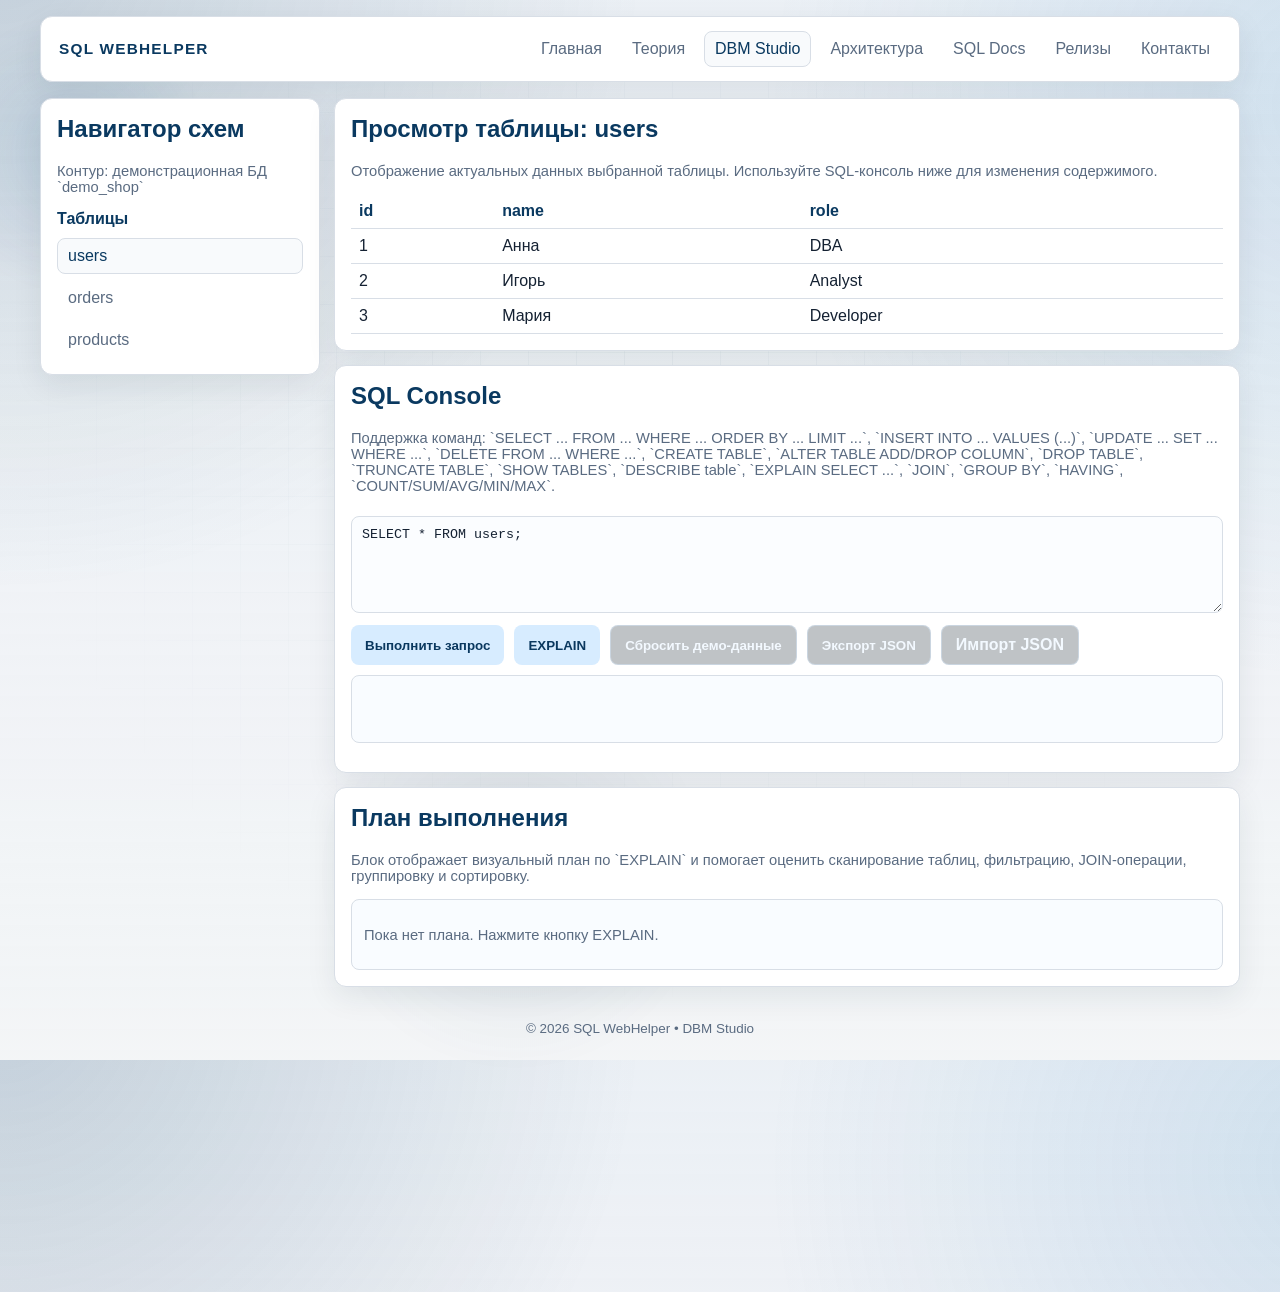
<file: admin.html>
<!DOCTYPE html>
<html lang="ru">
  <head>
    <meta charset="UTF-8" />
    <meta name="viewport" content="width=device-width, initial-scale=1.0" />
    <title>SQL WebHelper — DBM Studio</title>
    <link rel="stylesheet" href="styles.css" />
    <script src="site.js" defer></script>
  </head>
  <body>
    <header class="topbar">
      <div class="brand">SQL WebHelper</div>
      <nav>
        <a href="index.html">Главная</a>
        <a href="theory.html">Теория</a>
        <a href="admin.html" class="active">DBM Studio</a>
        <a href="about.html">Архитектура</a>
        <a href="docs.html">SQL Docs</a>
        <a href="release-notes.html">Релизы</a>
        <a href="contacts.html">Контакты</a>
      </nav>
    </header>

    <main class="admin-layout">
      <aside class="sidebar">
        <h2>Навигатор схем</h2>
        <p class="hint">Контур: демонстрационная БД `demo_shop`</p>
        <div class="schema-card">
          <p class="schema-title">Таблицы</p>
          <ul id="table-list"></ul>
        </div>
      </aside>

      <section class="workspace">
        <div class="panel">
          <h2>Просмотр таблицы: <span id="table-name">users</span></h2>
          <p class="hint">
            Отображение актуальных данных выбранной таблицы. Используйте SQL-консоль ниже для
            изменения содержимого.
          </p>
          <div id="table-output" class="table-wrap"></div>
        </div>

        <div class="panel">
          <h2>SQL Console</h2>
          <p class="hint">
            Поддержка команд: `SELECT ... FROM ... WHERE ... ORDER BY ... LIMIT ...`,
            `INSERT INTO ... VALUES (...)`, `UPDATE ... SET ... WHERE ...`, `DELETE FROM ... WHERE ...`,
            `CREATE TABLE`, `ALTER TABLE ADD/DROP COLUMN`, `DROP TABLE`, `TRUNCATE TABLE`,
            `SHOW TABLES`, `DESCRIBE table`, `EXPLAIN SELECT ...`,
            `JOIN`, `GROUP BY`, `HAVING`, `COUNT/SUM/AVG/MIN/MAX`.
          </p>
          <textarea id="sql-input" rows="5">SELECT * FROM users;</textarea>
          <div class="row">
            <button id="run-sql" class="btn btn-primary">Выполнить запрос</button>
            <button id="run-explain" class="btn btn-primary">EXPLAIN</button>
            <button id="reset-db" class="btn btn-secondary">Сбросить демо-данные</button>
            <button id="export-db" class="btn btn-secondary">Экспорт JSON</button>
            <label class="btn btn-secondary file-btn">
              Импорт JSON
              <input id="import-db" type="file" accept=".json,application/json" />
            </label>
          </div>
          <pre id="sql-log" class="log"></pre>
        </div>

        <div class="panel">
          <h2>План выполнения</h2>
          <p class="hint">
            Блок отображает визуальный план по `EXPLAIN` и помогает оценить сканирование таблиц,
            фильтрацию, JOIN-операции, группировку и сортировку.
          </p>
          <div id="explain-output" class="explain-box">
            <p class="hint">Пока нет плана. Нажмите кнопку EXPLAIN.</p>
          </div>
        </div>
      </section>
    </main>

    <footer>© 2026 SQL WebHelper • DBM Studio</footer>
    <script src="app.js"></script>
  </body>
</html>
</file>
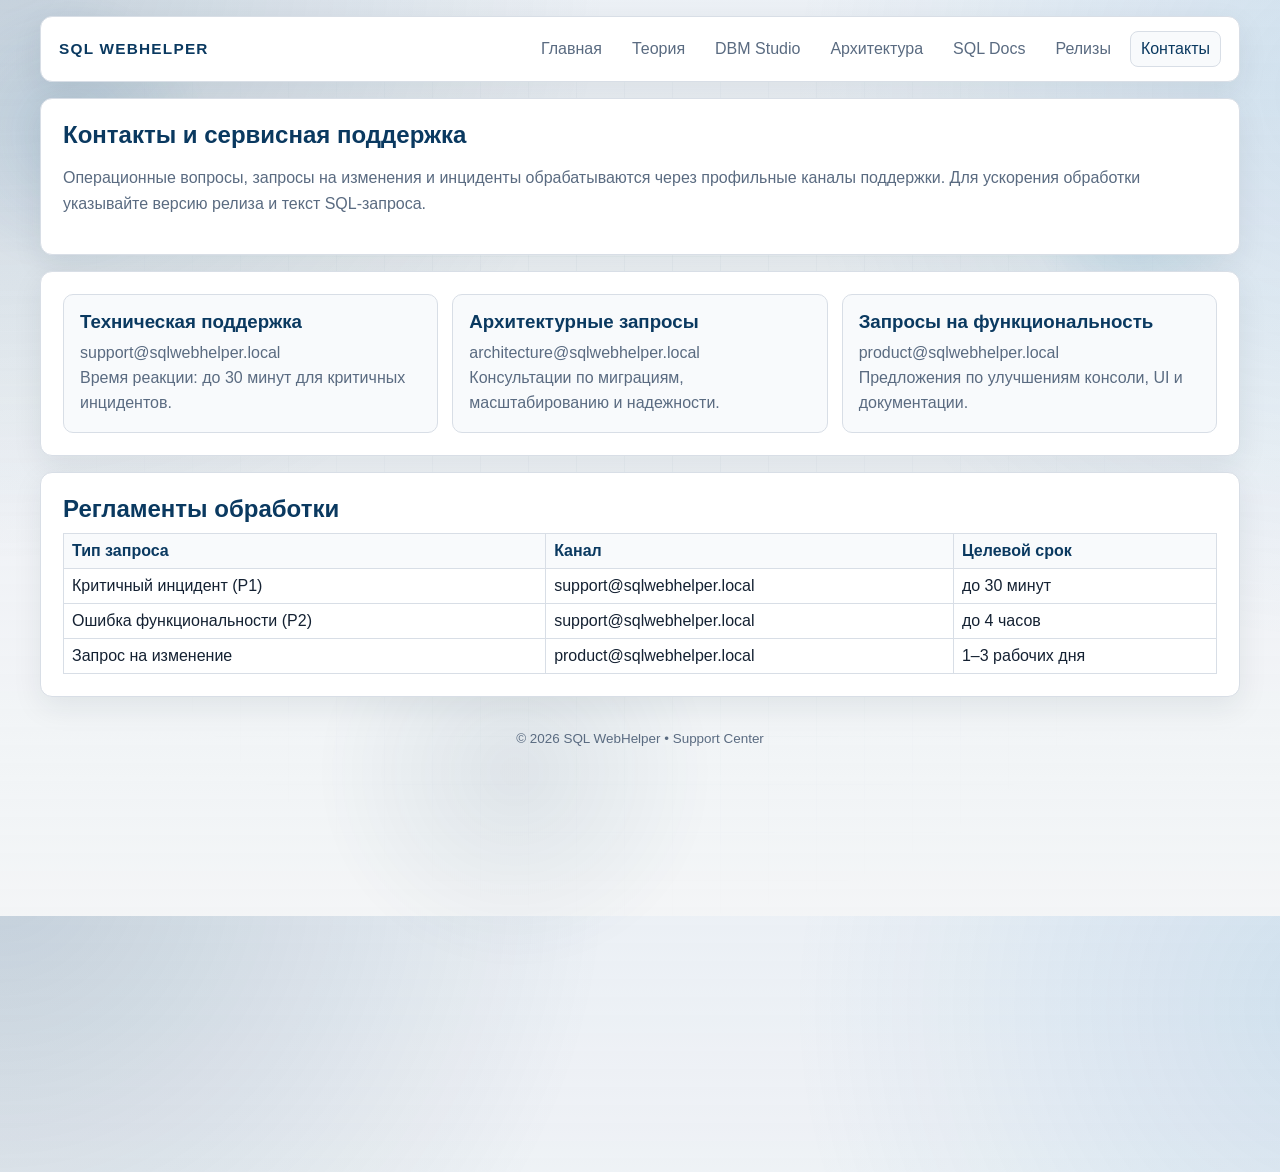
<file: contacts.html>
<!DOCTYPE html>
<html lang="ru">
  <head>
    <meta charset="UTF-8" />
    <meta name="viewport" content="width=device-width, initial-scale=1.0" />
    <title>SQL WebHelper — Контакты и поддержка</title>
    <link rel="stylesheet" href="styles.css" />
    <script src="site.js" defer></script>
  </head>
  <body>
    <header class="topbar">
      <div class="brand">SQL WebHelper</div>
      <nav>
        <a href="index.html">Главная</a>
        <a href="theory.html">Теория</a>
        <a href="admin.html">DBM Studio</a>
        <a href="about.html">Архитектура</a>
        <a href="docs.html">SQL Docs</a>
        <a href="release-notes.html">Релизы</a>
        <a href="contacts.html" class="active">Контакты</a>
      </nav>
    </header>

    <main class="content-page">
      <section class="section content">
        <h1>Контакты и сервисная поддержка</h1>
        <p>
          Операционные вопросы, запросы на изменения и инциденты обрабатываются через профильные
          каналы поддержки. Для ускорения обработки указывайте версию релиза и текст SQL-запроса.
        </p>
      </section>

      <section class="section">
        <div class="contact-grid">
          <article class="contact-card">
            <h3>Техническая поддержка</h3>
            <p>
              support@sqlwebhelper.local<br />
              Время реакции: до 30 минут для критичных инцидентов.
            </p>
          </article>
          <article class="contact-card">
            <h3>Архитектурные запросы</h3>
            <p>
              architecture@sqlwebhelper.local<br />
              Консультации по миграциям, масштабированию и надежности.
            </p>
          </article>
          <article class="contact-card">
            <h3>Запросы на функциональность</h3>
            <p>
              product@sqlwebhelper.local<br />
              Предложения по улучшениям консоли, UI и документации.
            </p>
          </article>
        </div>
      </section>

      <section class="section">
        <h2>Регламенты обработки</h2>
        <table class="doc-table">
          <thead>
            <tr>
              <th>Тип запроса</th>
              <th>Канал</th>
              <th>Целевой срок</th>
            </tr>
          </thead>
          <tbody>
            <tr>
              <td>Критичный инцидент (P1)</td>
              <td>support@sqlwebhelper.local</td>
              <td>до 30 минут</td>
            </tr>
            <tr>
              <td>Ошибка функциональности (P2)</td>
              <td>support@sqlwebhelper.local</td>
              <td>до 4 часов</td>
            </tr>
            <tr>
              <td>Запрос на изменение</td>
              <td>product@sqlwebhelper.local</td>
              <td>1–3 рабочих дня</td>
            </tr>
          </tbody>
        </table>
      </section>
    </main>

    <footer>© 2026 SQL WebHelper • Support Center</footer>
  </body>
</html>
</file>
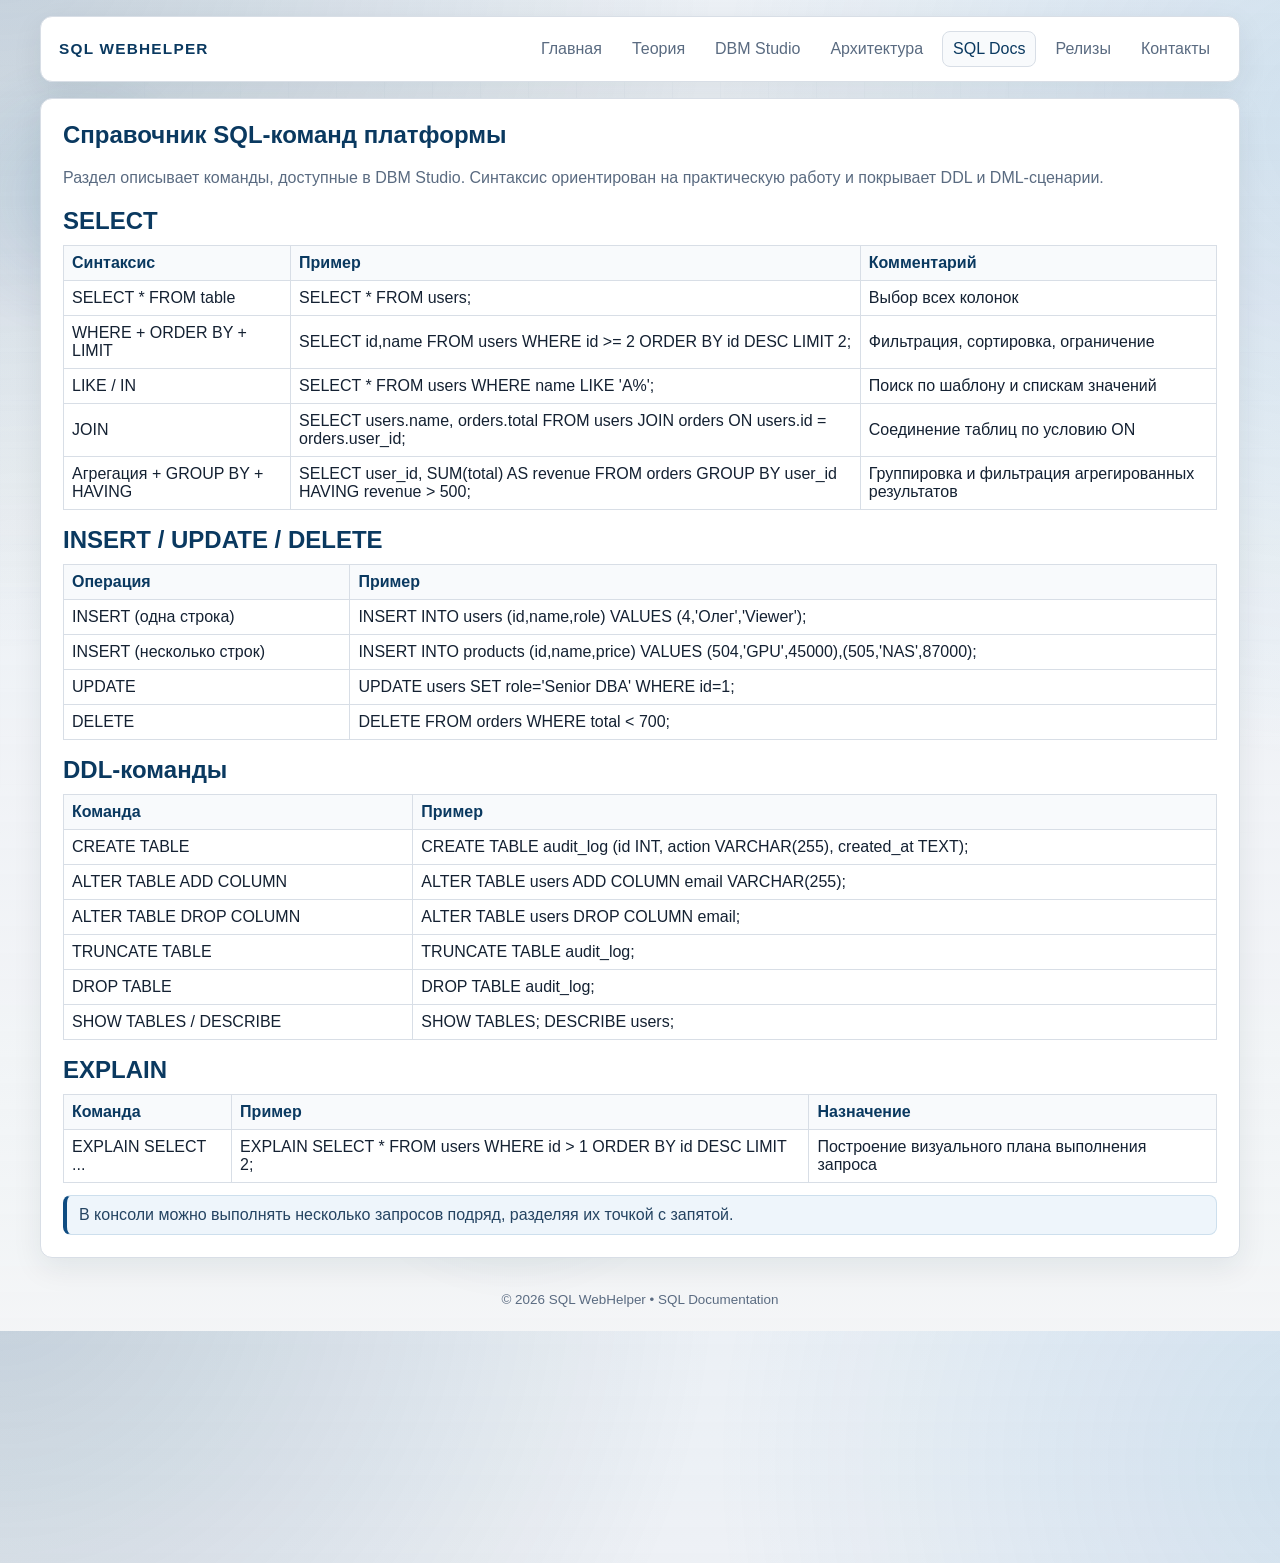
<file: docs.html>
<!DOCTYPE html>
<html lang="ru">
  <head>
    <meta charset="UTF-8" />
    <meta name="viewport" content="width=device-width, initial-scale=1.0" />
    <title>SQL WebHelper — SQL Docs</title>
    <link rel="stylesheet" href="styles.css" />
    <script src="site.js" defer></script>
  </head>
  <body>
    <header class="topbar">
      <div class="brand">SQL WebHelper</div>
      <nav>
        <a href="index.html">Главная</a>
        <a href="theory.html">Теория</a>
        <a href="admin.html">DBM Studio</a>
        <a href="about.html">Архитектура</a>
        <a href="docs.html" class="active">SQL Docs</a>
        <a href="release-notes.html">Релизы</a>
        <a href="contacts.html">Контакты</a>
      </nav>
    </header>

    <main class="content-page">
      <section class="section content">
        <h1>Справочник SQL-команд платформы</h1>
        <p>
          Раздел описывает команды, доступные в DBM Studio. Синтаксис ориентирован на практическую
          работу и покрывает DDL и DML-сценарии.
        </p>

        <h2>SELECT</h2>
        <table class="doc-table">
          <thead>
            <tr>
              <th>Синтаксис</th>
              <th>Пример</th>
              <th>Комментарий</th>
            </tr>
          </thead>
          <tbody>
            <tr>
              <td>SELECT * FROM table</td>
              <td>SELECT * FROM users;</td>
              <td>Выбор всех колонок</td>
            </tr>
            <tr>
              <td>WHERE + ORDER BY + LIMIT</td>
              <td>SELECT id,name FROM users WHERE id &gt;= 2 ORDER BY id DESC LIMIT 2;</td>
              <td>Фильтрация, сортировка, ограничение</td>
            </tr>
            <tr>
              <td>LIKE / IN</td>
              <td>SELECT * FROM users WHERE name LIKE 'А%';</td>
              <td>Поиск по шаблону и спискам значений</td>
            </tr>
            <tr>
              <td>JOIN</td>
              <td>
                SELECT users.name, orders.total FROM users JOIN orders ON users.id = orders.user_id;
              </td>
              <td>Соединение таблиц по условию ON</td>
            </tr>
            <tr>
              <td>Агрегация + GROUP BY + HAVING</td>
              <td>
                SELECT user_id, SUM(total) AS revenue FROM orders GROUP BY user_id HAVING revenue &gt; 500;
              </td>
              <td>Группировка и фильтрация агрегированных результатов</td>
            </tr>
          </tbody>
        </table>

        <h2>INSERT / UPDATE / DELETE</h2>
        <table class="doc-table">
          <thead>
            <tr>
              <th>Операция</th>
              <th>Пример</th>
            </tr>
          </thead>
          <tbody>
            <tr>
              <td>INSERT (одна строка)</td>
              <td>INSERT INTO users (id,name,role) VALUES (4,'Олег','Viewer');</td>
            </tr>
            <tr>
              <td>INSERT (несколько строк)</td>
              <td>INSERT INTO products (id,name,price) VALUES (504,'GPU',45000),(505,'NAS',87000);</td>
            </tr>
            <tr>
              <td>UPDATE</td>
              <td>UPDATE users SET role='Senior DBA' WHERE id=1;</td>
            </tr>
            <tr>
              <td>DELETE</td>
              <td>DELETE FROM orders WHERE total &lt; 700;</td>
            </tr>
          </tbody>
        </table>

        <h2>DDL-команды</h2>
        <table class="doc-table">
          <thead>
            <tr>
              <th>Команда</th>
              <th>Пример</th>
            </tr>
          </thead>
          <tbody>
            <tr>
              <td>CREATE TABLE</td>
              <td>CREATE TABLE audit_log (id INT, action VARCHAR(255), created_at TEXT);</td>
            </tr>
            <tr>
              <td>ALTER TABLE ADD COLUMN</td>
              <td>ALTER TABLE users ADD COLUMN email VARCHAR(255);</td>
            </tr>
            <tr>
              <td>ALTER TABLE DROP COLUMN</td>
              <td>ALTER TABLE users DROP COLUMN email;</td>
            </tr>
            <tr>
              <td>TRUNCATE TABLE</td>
              <td>TRUNCATE TABLE audit_log;</td>
            </tr>
            <tr>
              <td>DROP TABLE</td>
              <td>DROP TABLE audit_log;</td>
            </tr>
            <tr>
              <td>SHOW TABLES / DESCRIBE</td>
              <td>SHOW TABLES; DESCRIBE users;</td>
            </tr>
          </tbody>
        </table>

        <h2>EXPLAIN</h2>
        <table class="doc-table">
          <thead>
            <tr>
              <th>Команда</th>
              <th>Пример</th>
              <th>Назначение</th>
            </tr>
          </thead>
          <tbody>
            <tr>
              <td>EXPLAIN SELECT ...</td>
              <td>EXPLAIN SELECT * FROM users WHERE id &gt; 1 ORDER BY id DESC LIMIT 2;</td>
              <td>Построение визуального плана выполнения запроса</td>
            </tr>
          </tbody>
        </table>

        <div class="note">
          В консоли можно выполнять несколько запросов подряд, разделяя их точкой с запятой.
        </div>
      </section>
    </main>

    <footer>© 2026 SQL WebHelper • SQL Documentation</footer>
  </body>
</html>
</file>
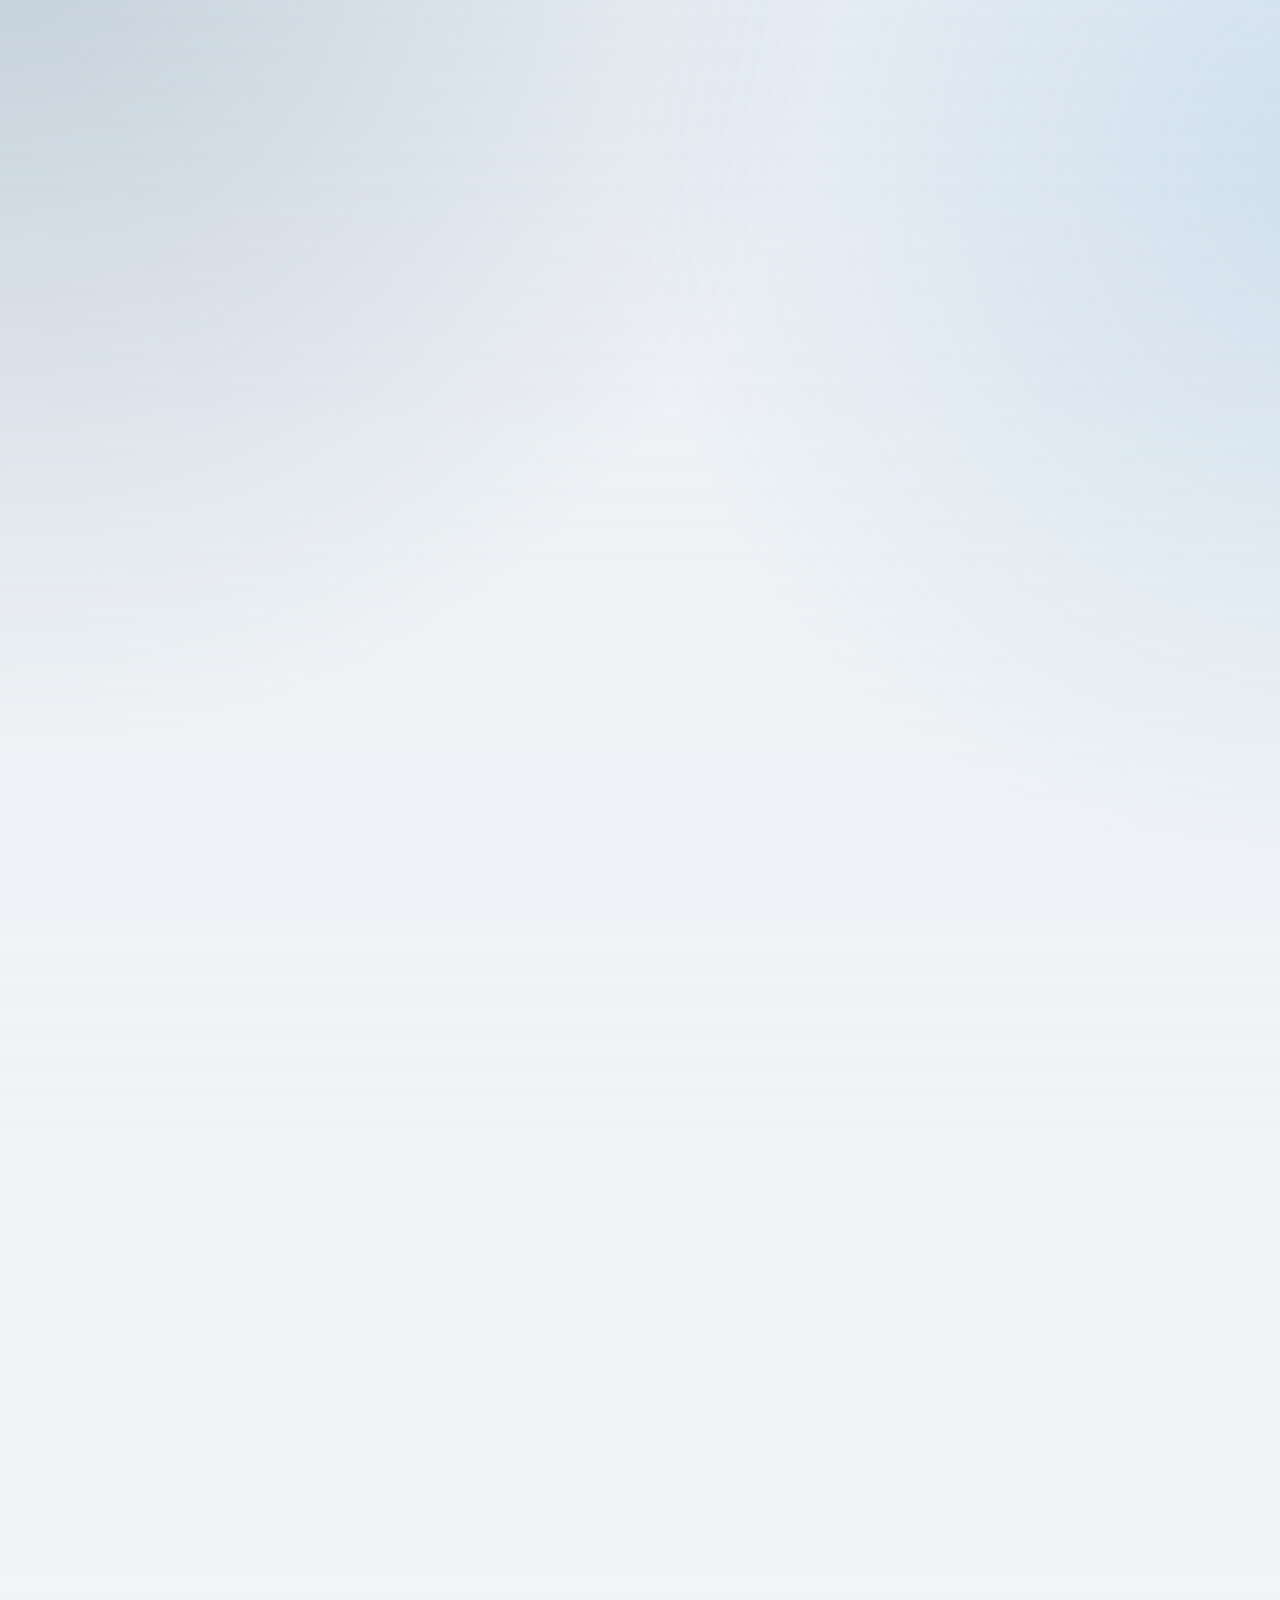
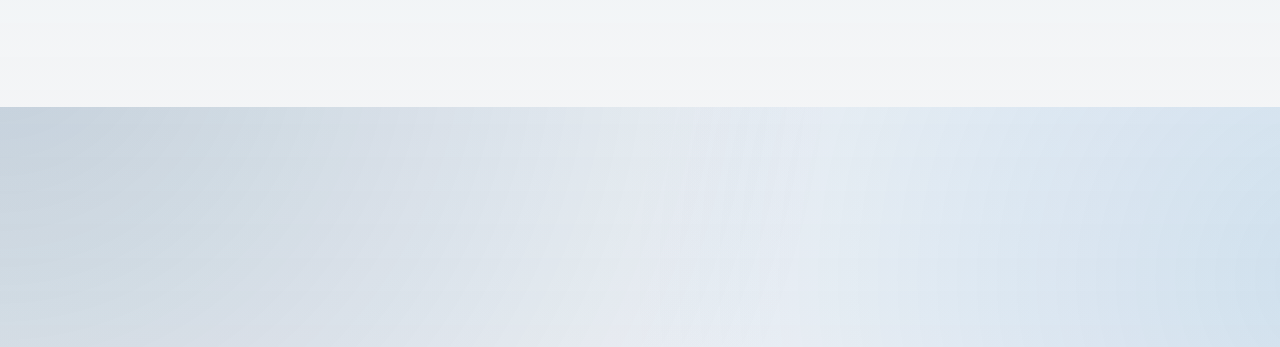
<file: playbooks.html>
<!DOCTYPE html>
<html lang="ru">
  <head>
    <meta charset="UTF-8" />
    <meta name="viewport" content="width=device-width, initial-scale=1.0" />
    <title>SQL WebHelper — DBA Playbooks</title>
    <link rel="stylesheet" href="styles.css" />
  </head>
  <body>
    <canvas id="fx-canvas" aria-hidden="true"></canvas>
    <div class="bg-orb orb-a"></div>
    <div class="bg-orb orb-b"></div>

    <header class="topbar glass reveal">
      <div class="brand">SQL WebHelper</div>
      <nav>
        <a href="index.html">Главная</a>
        <a href="theory.html">Теория</a>
        <a href="admin.html">DBM Studio</a>
        <a href="playbooks.html" class="active">Playbooks</a>
        <a href="about.html">Архитектура</a>
      </nav>
    </header>

    <main class="content-page">
      <section class="glass content reveal">
        <h1>Практические DBA Playbooks</h1>
        <p class="lead">Готовые регламенты для реальных эксплуатационных сценариев.</p>

        <div class="playbook-grid">
          <article class="playbook-card">
            <h3>Slow Query Spike</h3>
            <ol>
              <li>Проверить p95/p99 latency и рост очередей.</li>
              <li>Снять top SQL из slow log / performance schema.</li>
              <li>Сравнить execution plans до/после деградации.</li>
              <li>Проверить stale statistics и индексное покрытие.</li>
              <li>Выполнить безопасный rollout оптимизации.</li>
            </ol>
          </article>

          <article class="playbook-card">
            <h3>Deadlock Incident</h3>
            <ol>
              <li>Собрать deadlock traces и affected transactions.</li>
              <li>Выявить конфликтующие таблицы/порядок блокировок.</li>
              <li>Уменьшить размер транзакций и ввести retry-jitter.</li>
              <li>Проверить уровень изоляции и бизнес-инварианты.</li>
              <li>Подготовить postmortem с preventive actions.</li>
            </ol>
          </article>

          <article class="playbook-card">
            <h3>Replica Lag Growth</h3>
            <ol>
              <li>Оценить природу нагрузки (burst vs sustained).</li>
              <li>Проверить IO/CPU saturation на репликах.</li>
              <li>Приоритизировать critical writes и batch windows.</li>
              <li>Запустить controlled re-sync при необходимости.</li>
              <li>Пересчитать capacity и scaling policy.</li>
            </ol>
          </article>
        </div>
      </section>
    </main>

    <footer>© 2026 SQL WebHelper • Operational Playbooks</footer>
    <script src="ui.js"></script>
  </body>
</html>
</file>
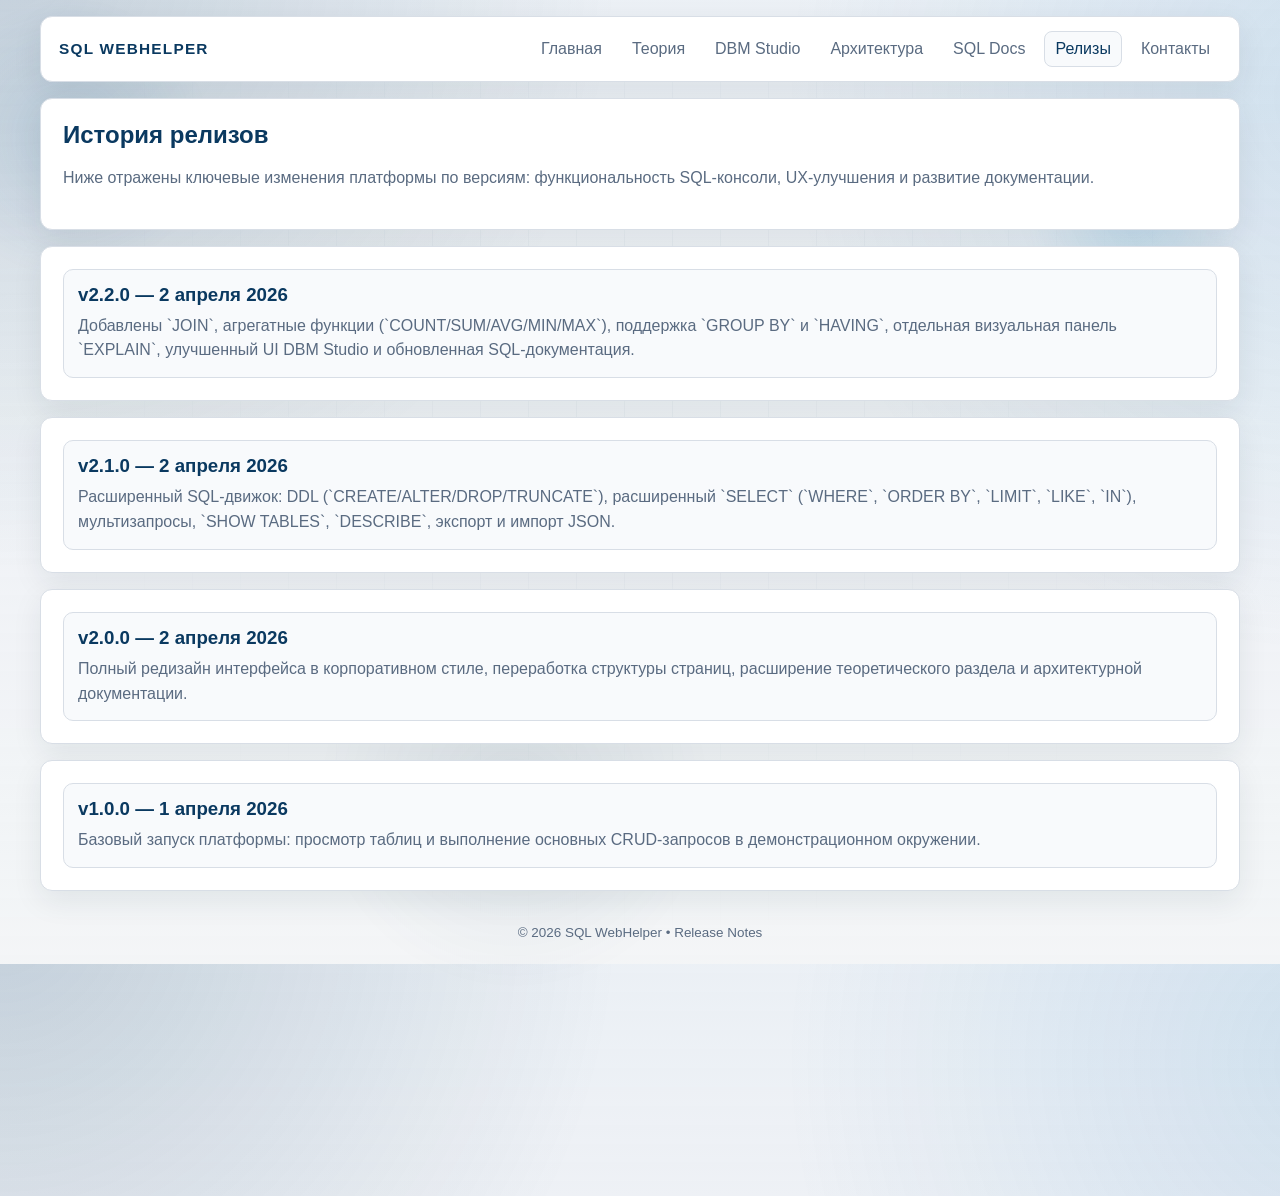
<file: release-notes.html>
<!DOCTYPE html>
<html lang="ru">
  <head>
    <meta charset="UTF-8" />
    <meta name="viewport" content="width=device-width, initial-scale=1.0" />
    <title>SQL WebHelper — Релизы</title>
    <link rel="stylesheet" href="styles.css" />
    <script src="site.js" defer></script>
  </head>
  <body>
    <header class="topbar">
      <div class="brand">SQL WebHelper</div>
      <nav>
        <a href="index.html">Главная</a>
        <a href="theory.html">Теория</a>
        <a href="admin.html">DBM Studio</a>
        <a href="about.html">Архитектура</a>
        <a href="docs.html">SQL Docs</a>
        <a href="release-notes.html" class="active">Релизы</a>
        <a href="contacts.html">Контакты</a>
      </nav>
    </header>

    <main class="content-page">
      <section class="section content">
        <h1>История релизов</h1>
        <p>
          Ниже отражены ключевые изменения платформы по версиям: функциональность SQL-консоли,
          UX-улучшения и развитие документации.
        </p>
      </section>

      <section class="section">
        <div class="timeline">
          <h3>v2.2.0 — 2 апреля 2026</h3>
          <p>
            Добавлены `JOIN`, агрегатные функции (`COUNT/SUM/AVG/MIN/MAX`), поддержка `GROUP BY` и
            `HAVING`, отдельная визуальная панель `EXPLAIN`, улучшенный UI DBM Studio и обновленная
            SQL-документация.
          </p>
        </div>
      </section>

      <section class="section">
        <div class="timeline">
          <h3>v2.1.0 — 2 апреля 2026</h3>
          <p>
            Расширенный SQL-движок: DDL (`CREATE/ALTER/DROP/TRUNCATE`), расширенный `SELECT`
            (`WHERE`, `ORDER BY`, `LIMIT`, `LIKE`, `IN`), мультизапросы, `SHOW TABLES`,
            `DESCRIBE`, экспорт и импорт JSON.
          </p>
        </div>
      </section>

      <section class="section">
        <div class="timeline">
          <h3>v2.0.0 — 2 апреля 2026</h3>
          <p>
            Полный редизайн интерфейса в корпоративном стиле, переработка структуры страниц,
            расширение теоретического раздела и архитектурной документации.
          </p>
        </div>
      </section>

      <section class="section">
        <div class="timeline">
          <h3>v1.0.0 — 1 апреля 2026</h3>
          <p>
            Базовый запуск платформы: просмотр таблиц и выполнение основных CRUD-запросов в
            демонстрационном окружении.
          </p>
        </div>
      </section>
    </main>

    <footer>© 2026 SQL WebHelper • Release Notes</footer>
  </body>
</html>
</file>
<file: styles.css>
:root {
  --bg: #f3f5f7;
  --surface: #ffffff;
  --surface-alt: #f8fafc;
  --border: #d8dee6;
  --text: #142132;
  --muted: #5a6b81;
  --accent: #0f4c81;
  --accent-strong: #0a3960;
  --ok: #1e7a42;
  --shadow: 0 10px 30px rgba(15, 35, 57, 0.08);
}

* {
  box-sizing: border-box;
}

body {
  margin: 0;
  font-family: "Segoe UI", "Helvetica Neue", Arial, sans-serif;
  color: var(--text);
  position: relative;
  isolation: isolate;
  background:
    radial-gradient(circle at 0% -5%, rgba(11, 60, 97, 0.18), transparent 38%),
    radial-gradient(circle at 105% 10%, rgba(31, 120, 188, 0.14), transparent 35%),
    linear-gradient(180deg, rgba(231, 237, 244, 0.6), rgba(243, 245, 247, 0.8)),
    var(--bg);
  min-height: 100vh;
  animation: bgShift 20s ease-in-out infinite alternate;
  opacity: 0;
  transform: translateY(8px);
  transition: opacity 0.45s ease, transform 0.45s ease;
}

body::before,
body::after {
  content: "";
  position: fixed;
  inset: -20vmax;
  pointer-events: none;
  z-index: -1;
}

body::before {
  background:
    radial-gradient(circle, rgba(12, 92, 150, 0.12) 0%, rgba(12, 92, 150, 0) 45%),
    radial-gradient(circle, rgba(33, 141, 195, 0.14) 0%, rgba(33, 141, 195, 0) 38%),
    radial-gradient(circle, rgba(6, 48, 82, 0.08) 0%, rgba(6, 48, 82, 0) 52%);
  background-size: 34vmax 34vmax, 30vmax 30vmax, 42vmax 42vmax;
  background-repeat: no-repeat;
  background-position: 8% 16%, 85% 25%, 40% 85%;
  filter: blur(6px);
  animation: orbitalFlow 24s linear infinite;
}

body::after {
  inset: 0;
  background-image:
    linear-gradient(rgba(11, 60, 97, 0.07) 1px, transparent 1px),
    linear-gradient(90deg, rgba(11, 60, 97, 0.07) 1px, transparent 1px);
  background-size: 48px 48px;
  mask-image: radial-gradient(circle at 50% 35%, rgba(0, 0, 0, 0.5), transparent 72%);
  animation: gridDrift 18s linear infinite;
}

body.is-loaded {
  opacity: 1;
  transform: translateY(0);
}

body.is-transitioning {
  opacity: 0;
  transform: translateY(10px);
}

a {
  color: inherit;
  text-decoration: none;
}

.topbar {
  width: min(1200px, 94%);
  margin: 16px auto 0;
  padding: 14px 18px;
  display: flex;
  align-items: center;
  justify-content: space-between;
  gap: 12px;
  background: var(--surface);
  border: 1px solid var(--border);
  border-radius: 12px;
  box-shadow: var(--shadow);
}

.brand {
  font-size: 0.96rem;
  letter-spacing: 0.08em;
  text-transform: uppercase;
  font-weight: 700;
  color: var(--accent-strong);
}

nav {
  display: flex;
  gap: 8px;
  flex-wrap: wrap;
}

nav a {
  color: var(--muted);
  padding: 8px 10px;
  border-radius: 8px;
  border: 1px solid transparent;
}

nav a.active,
nav a:hover {
  color: var(--accent-strong);
  border-color: var(--border);
  background: var(--surface-alt);
}

.hero-page,
.content-page,
.admin-layout {
  width: min(1200px, 94%);
  margin: 16px auto 34px;
}

.hero {
  background: linear-gradient(125deg, #0b2f4c, #164d78 65%, #1d5f90);
  color: #f6fbff;
  border-radius: 14px;
  padding: clamp(24px, 3vw, 40px);
  box-shadow: 0 18px 40px rgba(6, 28, 47, 0.25);
  position: relative;
  overflow: hidden;
}

.hero::after {
  content: "";
  position: absolute;
  inset: 0;
  background: linear-gradient(90deg, transparent, rgba(255, 255, 255, 0.08), transparent);
  transform: translateX(-100%);
  animation: heroSweep 7s ease-in-out infinite;
}

.eyebrow {
  text-transform: uppercase;
  letter-spacing: 0.1em;
  font-size: 0.77rem;
  color: #b8d6ec;
  margin: 0 0 10px;
}

.hero h1 {
  margin: 0 0 12px;
  font-size: clamp(1.9rem, 4.3vw, 3rem);
  line-height: 1.2;
}

.hero h1 span {
  color: #cae8ff;
}

.hero p {
  margin: 0;
  max-width: 860px;
  line-height: 1.6;
  color: #e4f2fc;
}

.hero-actions {
  margin-top: 20px;
  display: flex;
  gap: 10px;
  flex-wrap: wrap;
}

.btn {
  border: none;
  border-radius: 8px;
  padding: 10px 14px;
  font-weight: 600;
  cursor: pointer;
  transition: 0.2s ease;
}

.btn-primary {
  background: #d7ecff;
  color: #0a385f;
}

.btn-primary:hover {
  background: #c8e4ff;
}

.btn-secondary {
  color: #f3f9ff;
  border: 1px solid rgba(215, 236, 255, 0.45);
  background: rgba(3, 17, 31, 0.25);
}

.btn-secondary:hover {
  background: rgba(3, 17, 31, 0.4);
}

.section {
  margin-top: 16px;
  border: 1px solid var(--border);
  border-radius: 12px;
  background: var(--surface);
  box-shadow: var(--shadow);
  padding: 22px;
}

.section h2 {
  margin: 0 0 10px;
  color: var(--accent-strong);
}

.section-intro {
  margin: 0 0 14px;
  color: var(--muted);
  line-height: 1.6;
}

.kpi-grid,
.cards-grid,
.article-grid,
.media-grid {
  display: grid;
  gap: 14px;
}

.kpi-grid {
  grid-template-columns: repeat(auto-fit, minmax(180px, 1fr));
}

.kpi {
  border: 1px solid var(--border);
  border-radius: 10px;
  background: var(--surface-alt);
  padding: 16px;
}

.kpi strong {
  display: block;
  font-size: 1.45rem;
  color: var(--accent-strong);
}

.kpi span {
  color: var(--muted);
}

.cards-grid {
  grid-template-columns: repeat(auto-fit, minmax(230px, 1fr));
}

.info-card {
  border: 1px solid var(--border);
  border-radius: 10px;
  background: var(--surface-alt);
  padding: 16px;
  transition: transform 0.2s ease, box-shadow 0.2s ease;
}

.info-card:hover {
  transform: translateY(-2px);
  box-shadow: 0 14px 26px rgba(11, 50, 81, 0.12);
}

.info-card h3 {
  margin: 0 0 8px;
  color: var(--accent-strong);
}

.info-card p {
  margin: 0;
  color: var(--muted);
  line-height: 1.55;
}

.media-grid {
  grid-template-columns: repeat(auto-fit, minmax(280px, 1fr));
}

.media-card {
  border: 1px solid var(--border);
  border-radius: 12px;
  overflow: hidden;
  background: var(--surface-alt);
}

.media-card img {
  width: 100%;
  height: 190px;
  object-fit: cover;
  display: block;
}

.media-body {
  padding: 14px;
}

.media-body h3 {
  margin: 0 0 8px;
  color: var(--accent-strong);
}

.media-body p {
  margin: 0;
  color: var(--muted);
  line-height: 1.55;
}

.article-grid {
  grid-template-columns: repeat(auto-fit, minmax(260px, 1fr));
}

.article {
  border: 1px solid var(--border);
  border-radius: 10px;
  padding: 16px;
  background: #ffffff;
}

.article h3 {
  margin: 0 0 8px;
  color: var(--accent-strong);
}

.article p,
.article li {
  color: var(--muted);
  line-height: 1.55;
}

.article ul,
.article ol {
  margin: 8px 0 0 16px;
  padding: 0;
}

.content h1 {
  margin: 0 0 8px;
  color: var(--accent-strong);
}

.content h2 {
  margin: 16px 0 8px;
  color: var(--accent-strong);
}

.content p,
.content li {
  color: var(--muted);
  line-height: 1.6;
}

.note {
  background: #eef5fb;
  border: 1px solid #cddfed;
  border-left: 4px solid var(--accent);
  border-radius: 8px;
  padding: 10px 12px;
  color: #254462;
  margin-top: 12px;
}

.doc-table {
  width: 100%;
  border-collapse: collapse;
  margin-top: 10px;
}

.doc-table th,
.doc-table td {
  border: 1px solid var(--border);
  text-align: left;
  padding: 8px;
}

.doc-table th {
  color: var(--accent-strong);
  background: var(--surface-alt);
}

.admin-layout {
  display: grid;
  grid-template-columns: 280px 1fr;
  gap: 14px;
}

.sidebar,
.panel {
  border: 1px solid var(--border);
  border-radius: 12px;
  background: var(--surface);
  box-shadow: var(--shadow);
}

.sidebar {
  padding: 16px;
  height: fit-content;
}

.sidebar h2,
.panel h2 {
  margin-top: 0;
  color: var(--accent-strong);
}

.schema-title {
  margin: 0 0 10px;
  font-weight: 700;
  color: var(--accent-strong);
}

.sidebar ul {
  list-style: none;
  margin: 0;
  padding: 0;
}

.table-item {
  padding: 8px 10px;
  border-radius: 8px;
  border: 1px solid transparent;
  color: var(--muted);
  cursor: pointer;
  margin-top: 6px;
}

.table-item.active,
.table-item:hover {
  color: var(--accent-strong);
  border-color: var(--border);
  background: var(--surface-alt);
}

.workspace {
  display: grid;
  gap: 14px;
}

.panel {
  padding: 16px;
}

.table-wrap {
  overflow-x: auto;
}

.db-table {
  width: 100%;
  border-collapse: collapse;
}

.db-table th,
.db-table td {
  border-bottom: 1px solid var(--border);
  padding: 8px;
  text-align: left;
}

.db-table th {
  color: var(--accent-strong);
}

.hint {
  color: var(--muted);
  font-size: 0.92rem;
}

textarea {
  width: 100%;
  margin: 8px 0;
  border: 1px solid var(--border);
  border-radius: 8px;
  background: #fbfdff;
  color: var(--text);
  padding: 10px;
  font-family: "Consolas", "Courier New", monospace;
}

.row {
  display: flex;
  gap: 10px;
  flex-wrap: wrap;
}

.file-btn {
  position: relative;
  overflow: hidden;
  display: inline-flex;
  align-items: center;
}

.file-btn input {
  position: absolute;
  opacity: 0;
  inset: 0;
  cursor: pointer;
}

.log {
  margin-top: 10px;
  min-height: 68px;
  border: 1px solid var(--border);
  border-radius: 8px;
  background: #f9fcff;
  color: #274965;
  padding: 10px;
  white-space: pre-wrap;
}

.explain-box {
  border: 1px solid var(--border);
  border-radius: 8px;
  background: #f9fcff;
  padding: 12px;
}

.explain-list {
  margin: 0;
  padding: 0;
  list-style: none;
  display: grid;
  gap: 8px;
}

.explain-item {
  border: 1px solid #cfe0ec;
  border-radius: 8px;
  background: #ffffff;
  padding: 10px;
}

.explain-item strong {
  color: var(--accent-strong);
}

footer {
  width: min(1200px, 94%);
  margin: 0 auto 24px;
  color: var(--muted);
  font-size: 0.84rem;
  text-align: center;
}

.timeline {
  border: 1px solid var(--border);
  border-radius: 10px;
  background: var(--surface-alt);
  padding: 14px;
}

.timeline h3 {
  margin: 0 0 8px;
  color: var(--accent-strong);
}

.timeline p {
  margin: 0;
  color: var(--muted);
  line-height: 1.55;
}

.contact-grid {
  display: grid;
  gap: 14px;
  grid-template-columns: repeat(auto-fit, minmax(260px, 1fr));
}

.contact-card {
  border: 1px solid var(--border);
  border-radius: 10px;
  background: var(--surface-alt);
  padding: 16px;
}

.contact-card h3 {
  margin: 0 0 8px;
  color: var(--accent-strong);
}

.contact-card p {
  margin: 0;
  color: var(--muted);
  line-height: 1.55;
}

@keyframes bgShift {
  from {
    background-position: 0% 0%, 100% 0%, center, center;
  }
  to {
    background-position: 0% 8%, 100% 12%, center, center;
  }
}

@keyframes orbitalFlow {
  0% {
    transform: rotate(0deg) scale(1);
  }
  50% {
    transform: rotate(180deg) scale(1.08);
  }
  100% {
    transform: rotate(360deg) scale(1);
  }
}

@keyframes gridDrift {
  from {
    background-position: 0 0, 0 0;
  }
  to {
    background-position: 48px 48px, 48px 48px;
  }
}

@keyframes heroSweep {
  0%,
  42% {
    transform: translateX(-100%);
  }
  58%,
  100% {
    transform: translateX(100%);
  }
}

@media (max-width: 920px) {
  .admin-layout {
    grid-template-columns: 1fr;
  }
}

@media (prefers-reduced-motion: reduce) {
  body,
  body::before,
  body::after,
  .hero::after,
  .info-card {
    animation: none !important;
    transition: none !important;
  }
}
</file>
